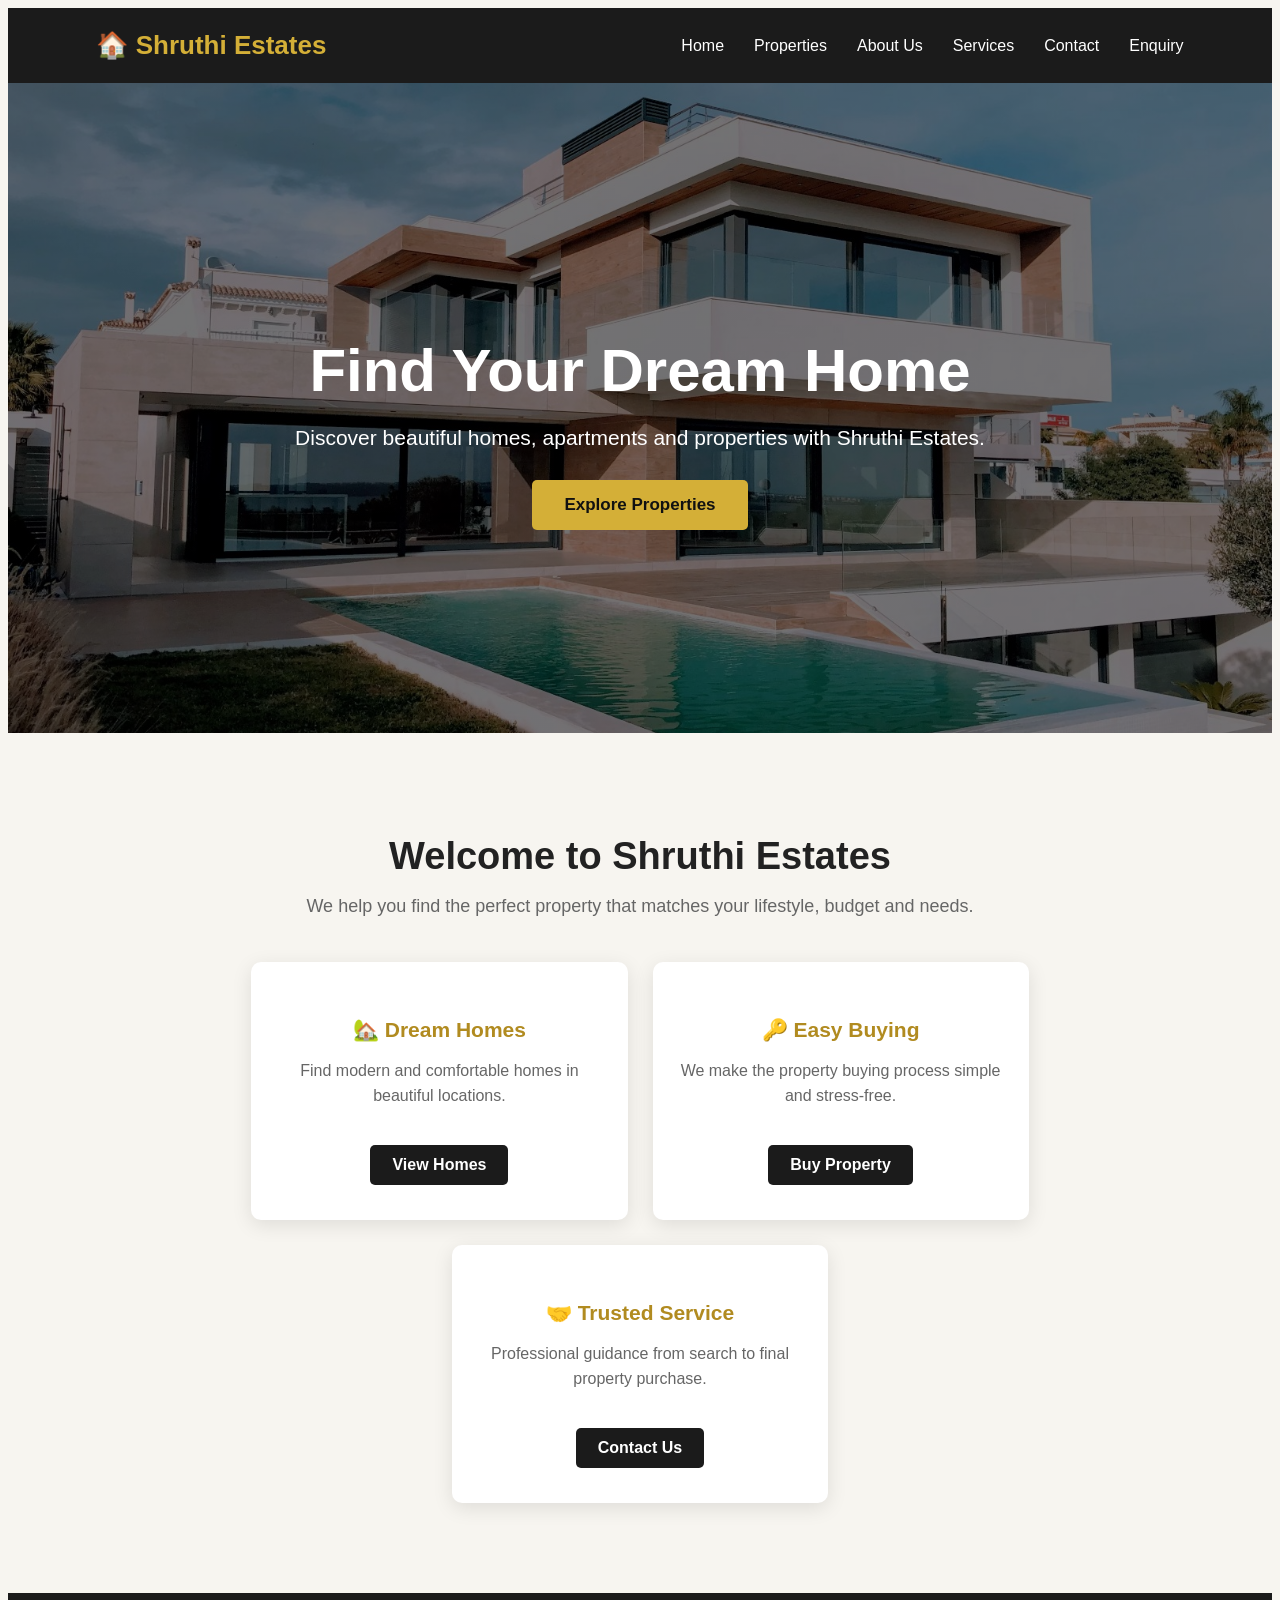
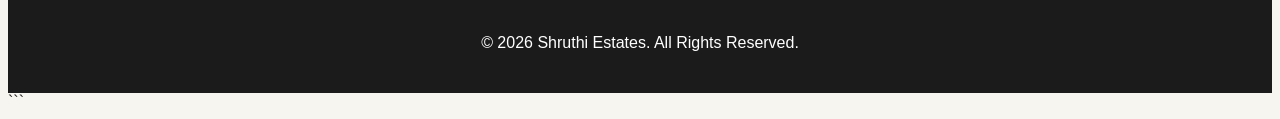
<file: realestate website/index.html>
<!DOCTYPE html>
<html lang="en">

<head>
    <meta charset="UTF-8">
    <meta name="viewport" content="width=device-width, initial-scale=1.0">

    <title>Shruthi Estates | Real Estate Agency</title>

    <link rel="stylesheet" href="style.css">
</head>

<body>

    <!-- Navigation -->
    <nav>

        <div class="logo">
            🏠 Shruthi Estates
        </div>

        <div class="nav-links">
            <a href="index.html">Home</a>
            <a href="properties.html">Properties</a>
            <a href="about.html">About Us</a>
            <a href="services.html">Services</a>
            <a href="contact.html">Contact</a>
            <a href="enquiry.html">Enquiry</a>
        </div>

    </nav>


    <!-- Hero Section -->

    <section class="hero">

        <div class="hero-content">

            <h1>Find Your Dream Home</h1>

            <p>
                Discover beautiful homes, apartments and properties
                with Shruthi Estates.
            </p>

            <!-- Active Button -->
            <a href="properties.html" class="explore-button">
                Explore Properties
            </a>

        </div>

    </section>


    <!-- Welcome Section -->

    <section class="welcome">

        <h2>Welcome to Shruthi Estates</h2>

        <p>
            We help you find the perfect property that matches
            your lifestyle, budget and needs.
        </p>


        <div class="features">


            <!-- Dream Homes -->

            <div class="feature-box">

                <h3>🏡 Dream Homes</h3>

                <p>
                    Find modern and comfortable homes
                    in beautiful locations.
                </p>

                <a href="properties.html" class="feature-button">
                    View Homes
                </a>

            </div>


            <!-- Easy Buying -->

            <div class="feature-box">

                <h3>🔑 Easy Buying</h3>

                <p>
                    We make the property buying process
                    simple and stress-free.
                </p>

                <a href="enquiry.html" class="feature-button">
                    Buy Property
                </a>

            </div>


            <!-- Trusted Service -->

            <div class="feature-box">

                <h3>🤝 Trusted Service</h3>

                <p>
                    Professional guidance from search
                    to final property purchase.
                </p>

                <a href="contact.html" class="feature-button">
                    Contact Us
                </a>

            </div>


        </div>

    </section>


    <!-- Footer -->

    <footer>

        <p>
            © 2026 Shruthi Estates. All Rights Reserved.
        </p>

    </footer>

</body>

</html>
```
</file>
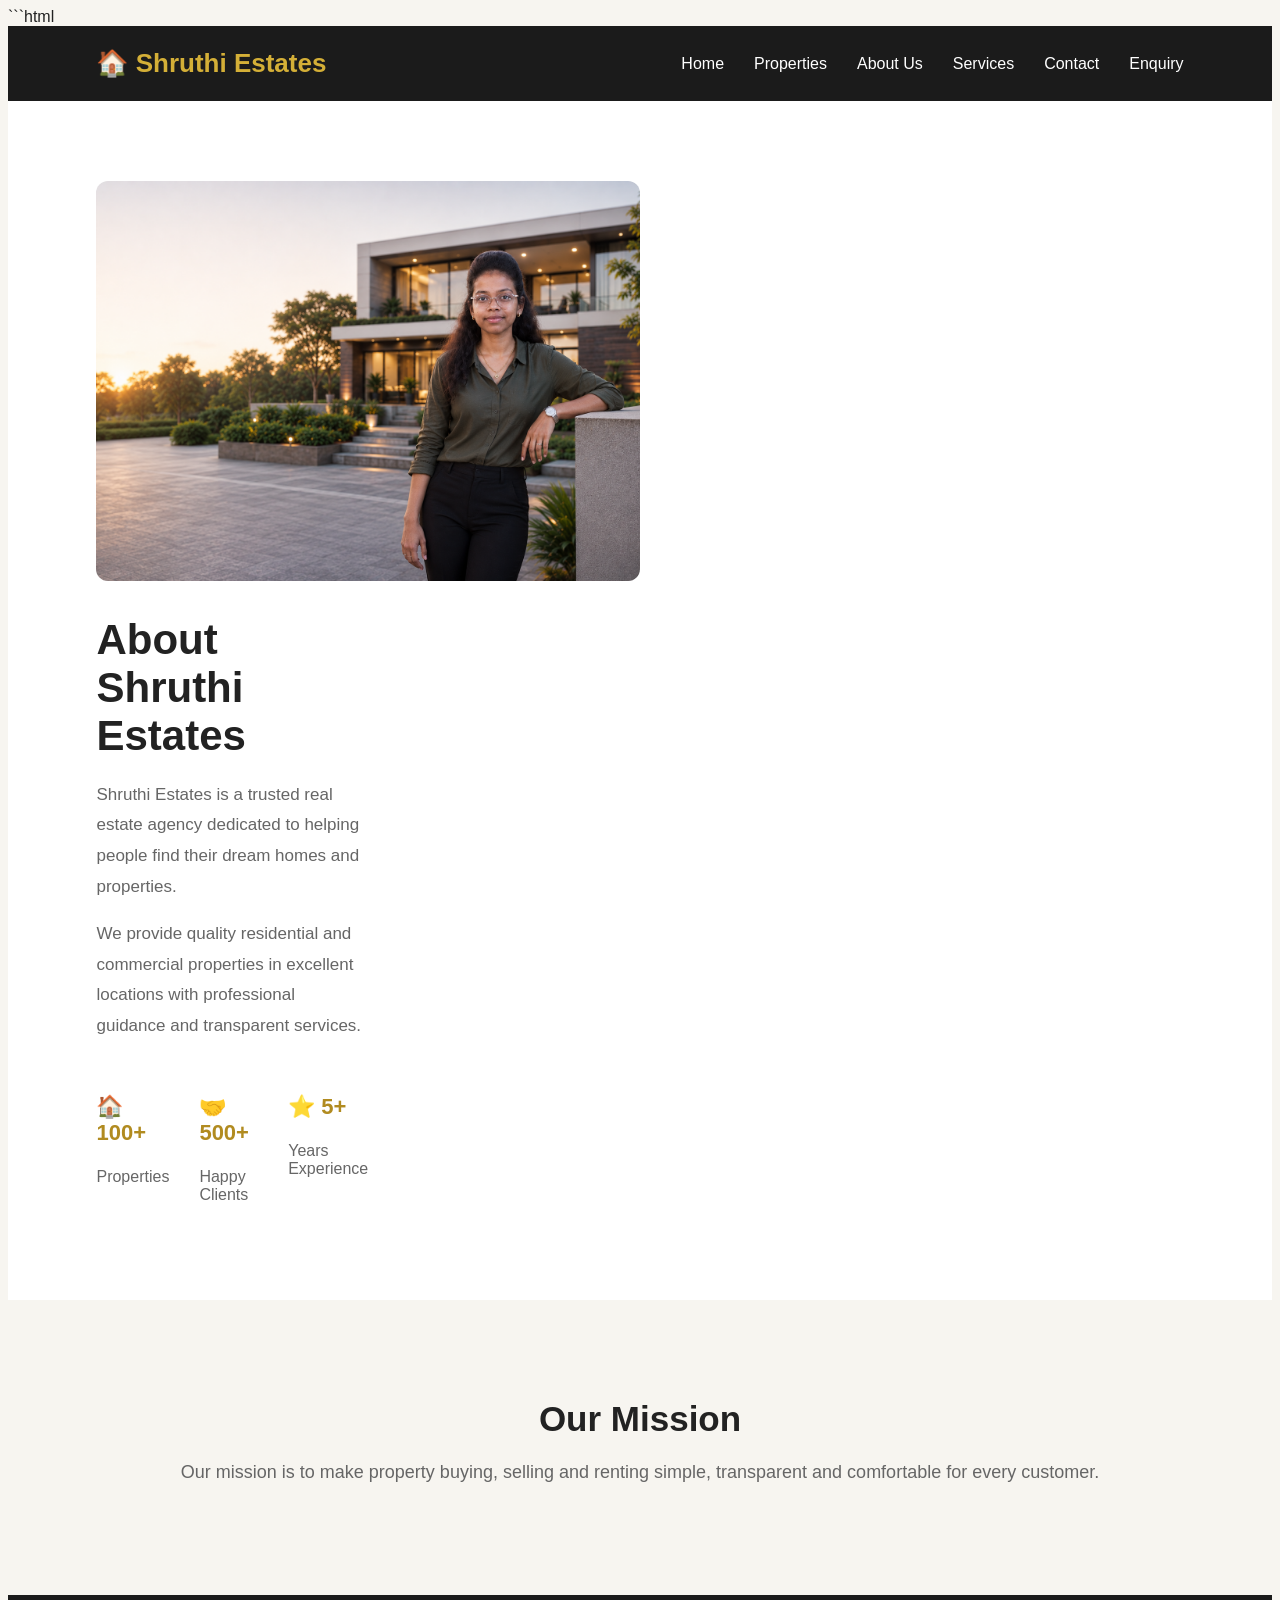
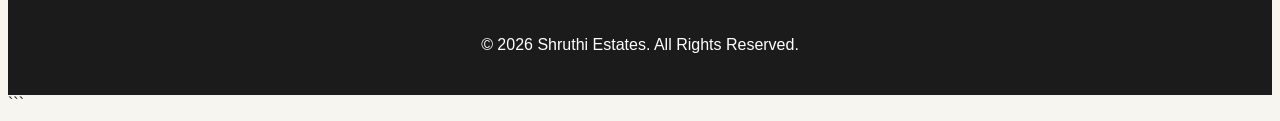
<file: realestate website/about.html>
```html
<!DOCTYPE html>
<html lang="en">

<head>
    <meta charset="UTF-8">
    <meta name="viewport" content="width=device-width, initial-scale=1.0">

    <title>About Us | Shruthi Estates</title>

    <link rel="stylesheet" href="style.css">
</head>

<body>

    <!-- Navigation -->
    <nav>

        <div class="logo">
            🏠 Shruthi Estates
        </div>

        <div class="nav-links">
            <a href="index.html">Home</a>
            <a href="properties.html">Properties</a>
            <a href="about.html">About Us</a>
            <a href="services.html">Services</a>
            <a href="contact.html">Contact</a>
            <a href="enquiry.html">Enquiry</a>
        </div>

    </nav>


    <!-- About Section -->

    <section class="about">

        <div class="about-image">
            <img src="house3.jpg"
        </div>

        <div class="about-content">

            <h1>About Shruthi Estates</h1>

            <p>
                Shruthi Estates is a trusted real estate agency dedicated
                to helping people find their dream homes and properties.
            </p>

            <p>
                We provide quality residential and commercial properties
                in excellent locations with professional guidance and
                transparent services.
            </p>

            <div class="about-points">

                <div>
                    <h3>🏠 100+</h3>
                    <p>Properties</p>
                </div>

                <div>
                    <h3>🤝 500+</h3>
                    <p>Happy Clients</p>
                </div>

                <div>
                    <h3>⭐ 5+</h3>
                    <p>Years Experience</p>
                </div>

            </div>

        </div>

    </section>


    <!-- Mission -->

    <section class="mission">

        <h2>Our Mission</h2>

        <p>
            Our mission is to make property buying, selling and renting
            simple, transparent and comfortable for every customer.
        </p>

    </section>


    <!-- Footer -->

    <footer>
        <p>© 2026 Shruthi Estates. All Rights Reserved.</p>
    </footer>

</body>

</html>
```
</file>
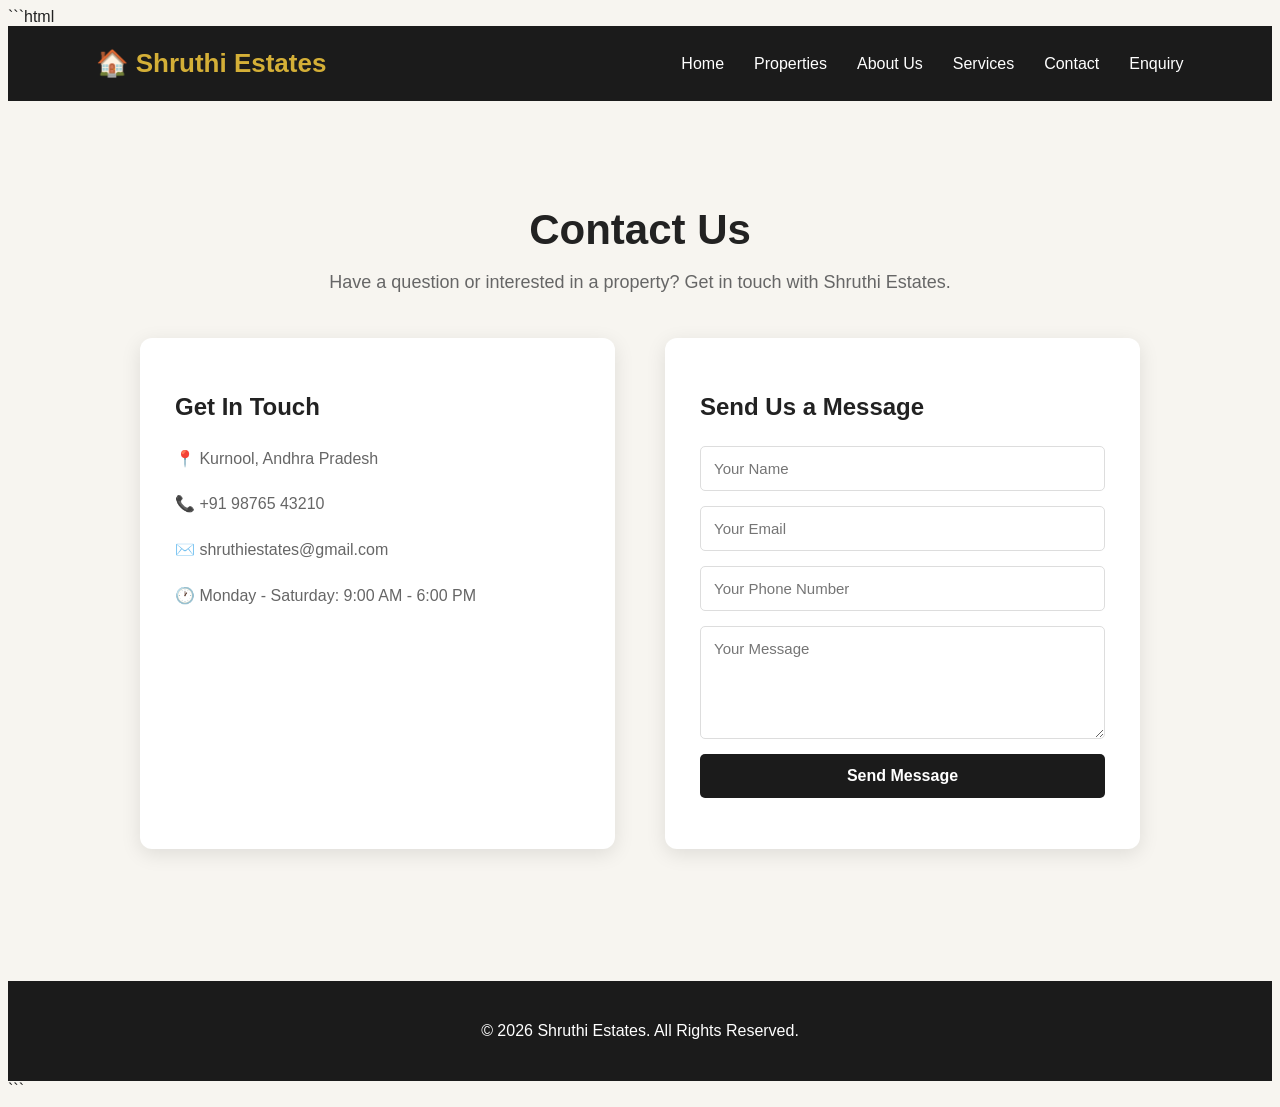
<file: realestate website/contact.html>
```html
<!DOCTYPE html>
<html lang="en">

<head>
    <meta charset="UTF-8">
    <meta name="viewport" content="width=device-width, initial-scale=1.0">

    <title>Contact | Shruthi Estates</title>

    <link rel="stylesheet" href="style.css">
</head>

<body>

    <!-- Navigation -->
    <nav>

        <div class="logo">
            🏠 Shruthi Estates
        </div>

        <div class="nav-links">
            <a href="index.html">Home</a>
            <a href="properties.html">Properties</a>
            <a href="about.html">About Us</a>
            <a href="services.html">Services</a>
            <a href="contact.html">Contact</a>
            <a href="enquiry.html">Enquiry</a>
        </div>

    </nav>


    <!-- Contact Section -->

    <section class="contact">

        <div class="contact-heading">
            <h1>Contact Us</h1>

            <p>
                Have a question or interested in a property?
                Get in touch with Shruthi Estates.
            </p>
        </div>


        <div class="contact-container">

            <!-- Contact Information -->

            <div class="contact-info">

                <h2>Get In Touch</h2>

                <p>📍 Kurnool, Andhra Pradesh</p>

                <p>📞 +91 98765 43210</p>

                <p>✉️ shruthiestates@gmail.com</p>

                <p>
                    🕐 Monday - Saturday: 9:00 AM - 6:00 PM
                </p>

            </div>


            <!-- Contact Form -->

            <div class="contact-form">

                <h2>Send Us a Message</h2>

                <form onsubmit="submitContact(event)">

                    <input
                        type="text"
                        id="name"
                        placeholder="Your Name"
                        required
                    >

                    <input
                        type="email"
                        id="email"
                        placeholder="Your Email"
                        required
                    >

                    <input
                        type="tel"
                        id="phone"
                        placeholder="Your Phone Number"
                        required
                    >

                    <textarea
                        id="message"
                        placeholder="Your Message"
                        rows="5"
                        required
                    ></textarea>

                    <button type="submit">
                        Send Message
                    </button>

                </form>

            </div>

        </div>

    </section>


    <!-- Footer -->

    <footer>
        <p>© 2026 Shruthi Estates. All Rights Reserved.</p>
    </footer>


    <script src="script.js"></script>

</body>

</html>
```
</file>
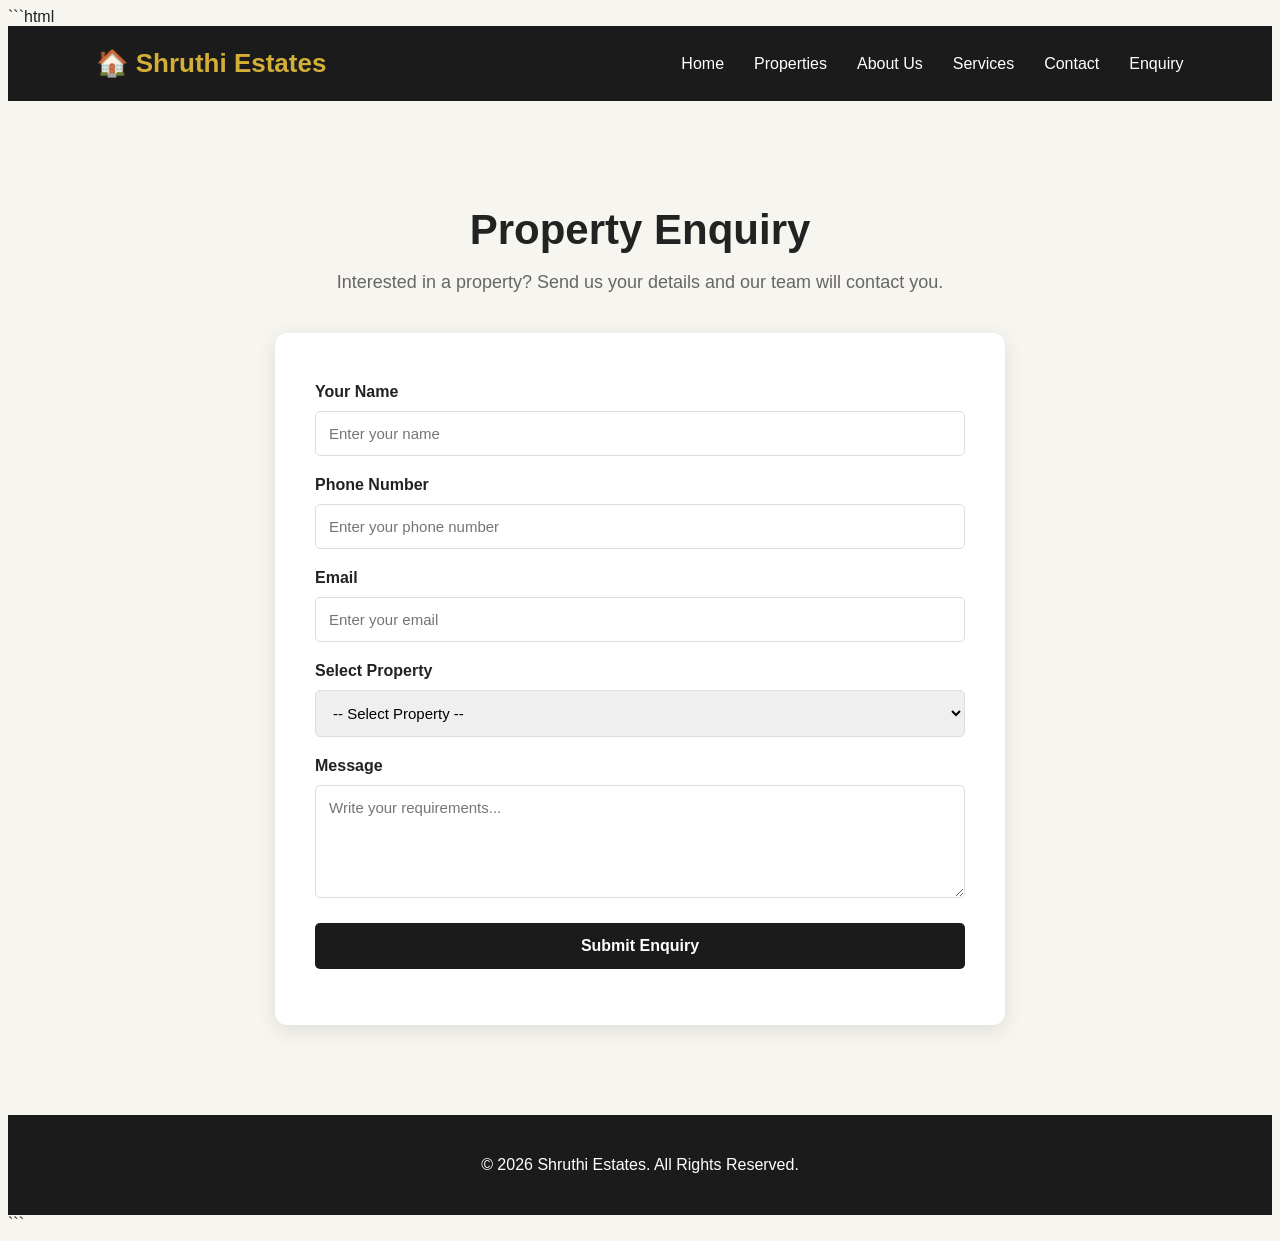
<file: realestate website/enquiry.html>
```html
<!DOCTYPE html>
<html lang="en">

<head>
    <meta charset="UTF-8">
    <meta name="viewport" content="width=device-width, initial-scale=1.0">

    <title>Property Enquiry | Shruthi Estates</title>

    <link rel="stylesheet" href="style.css">
</head>

<body>

    <!-- Navigation -->

    <nav>

        <div class="logo">
            🏠 Shruthi Estates
        </div>

        <div class="nav-links">
            <a href="index.html">Home</a>
            <a href="properties.html">Properties</a>
            <a href="about.html">About Us</a>
            <a href="services.html">Services</a>
            <a href="contact.html">Contact</a>
            <a href="enquiry.html">Enquiry</a>
        </div>

    </nav>


    <!-- Enquiry Section -->

    <section class="enquiry">

        <div class="enquiry-heading">

            <h1>Property Enquiry</h1>

            <p>
                Interested in a property?
                Send us your details and our team will contact you.
            </p>

        </div>


        <div class="enquiry-form">

            <form onsubmit="submitEnquiry(event)">

                <label>Your Name</label>

                <input
                    type="text"
                    id="enquiryName"
                    placeholder="Enter your name"
                    required
                >


                <label>Phone Number</label>

                <input
                    type="tel"
                    id="enquiryPhone"
                    placeholder="Enter your phone number"
                    required
                >


                <label>Email</label>

                <input
                    type="email"
                    id="enquiryEmail"
                    placeholder="Enter your email"
                    required
                >


                <label>Select Property</label>

                <select id="property" required>

                    <option value="">
                        -- Select Property --
                    </option>

                    <option value="Luxury Villa">
                        Luxury Villa - ₹85 Lakhs
                    </option>

                    <option value="Modern Apartment">
                        Modern Apartment - ₹55 Lakhs
                    </option>

                    <option value="Premium Family House">
                        Premium Family House - ₹1.2 Crores
                    </option>

                </select>


                <label>Message</label>

                <textarea
                    id="enquiryMessage"
                    rows="5"
                    placeholder="Write your requirements..."
                ></textarea>


                <button type="submit">
                    Submit Enquiry
                </button>

            </form>

        </div>

    </section>


    <!-- Footer -->

    <footer>

        <p>
            © 2026 Shruthi Estates. All Rights Reserved.
        </p>

    </footer>


    <script src="script.js"></script>

</body>

</html>
```
</file>
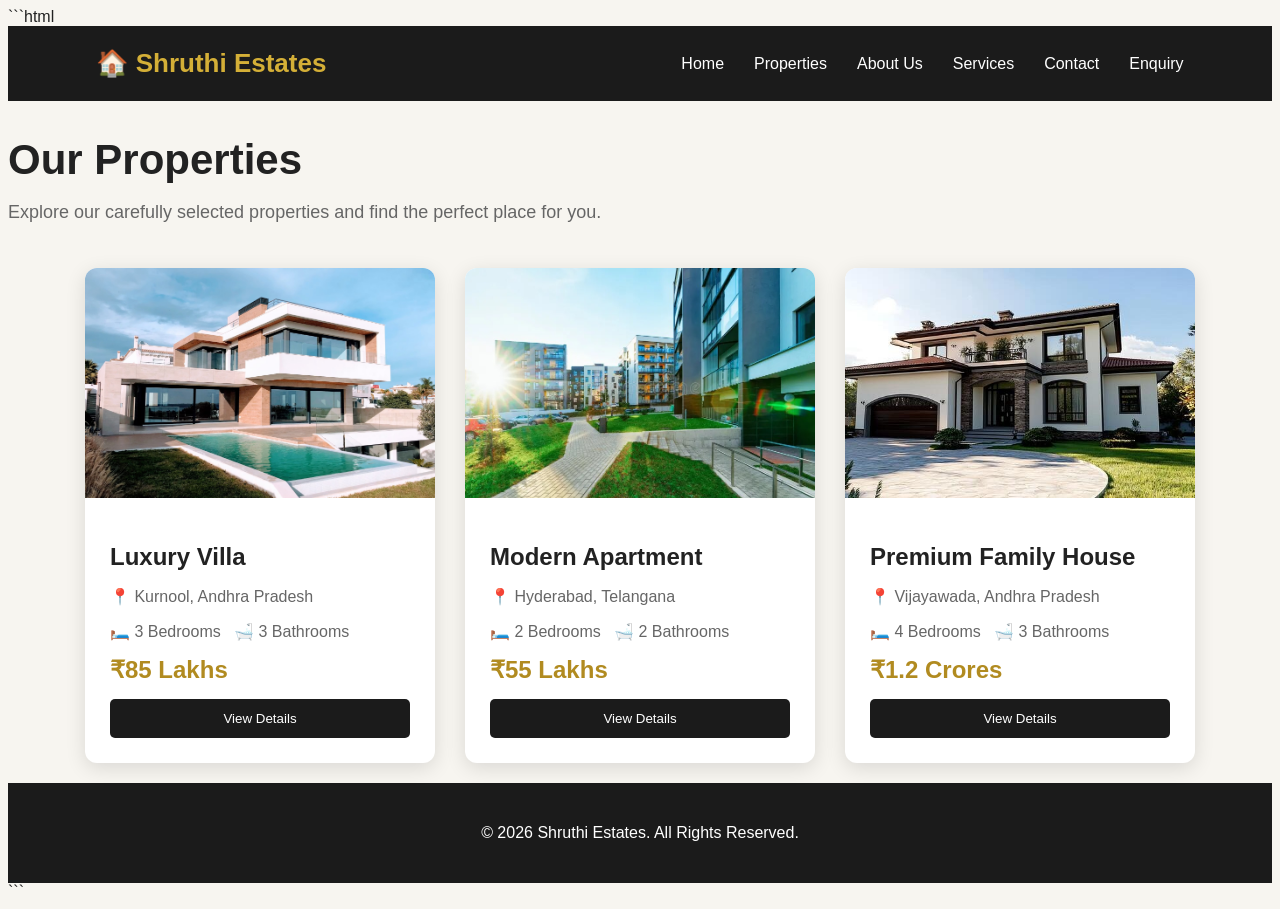
<file: realestate website/properties.html>
```html
<!DOCTYPE html>
<html lang="en">

<head>
    <meta charset="UTF-8">
    <meta name="viewport" content="width=device-width, initial-scale=1.0">

    <title>Properties | Shruthi Estates</title>

    <link rel="stylesheet" href="style.css">
</head>

<body>

    <!-- Navigation -->
    <nav>

        <div class="logo">
            🏠 Shruthi Estates
        </div>

        <div class="nav-links">
            <a href="index.html">Home</a>
            <a href="properties.html">Properties</a>
            <a href="about.html">About Us</a>
            <a href="services.html">Services</a>
            <a href="contact.html">Contact</a>
            <a href="enquiry.html">Enquiry</a>
        </div>

    </nav>


    <!-- Properties Section -->

    <section class="properties">

        <h1>Our Properties</h1>

        <p class="property-intro">
            Explore our carefully selected properties and find
            the perfect place for you.
        </p>


        <div class="property-container">


            <!-- Property 1 -->

            <div class="property-card">

                <img src="images/house.jpg" alt="Luxury Villa">

                <div class="property-info">

                    <h2>Luxury Villa</h2>

                    <p>📍 Kurnool, Andhra Pradesh</p>

                    <p>🛏️ 3 Bedrooms &nbsp; 🛁 3 Bathrooms</p>

                    <h3>₹85 Lakhs</h3>

                    <button onclick="viewProperty('Luxury Villa')">
                        View Details
                    </button>

                </div>

            </div>


            <!-- Property 2 -->

            <div class="property-card">

                <img src="images/house1.jpg" alt="Modern Apartment">

                <div class="property-info">

                    <h2>Modern Apartment</h2>

                    <p>📍 Hyderabad, Telangana</p>

                    <p>🛏️ 2 Bedrooms &nbsp; 🛁 2 Bathrooms</p>

                    <h3>₹55 Lakhs</h3>

                    <button onclick="viewProperty('Modern Apartment')">
                        View Details
                    </button>

                </div>

            </div>


            <!-- Property 3 -->

            <div class="property-card">

                <img src="images/house2.jpg" alt="Premium House">

                <div class="property-info">

                    <h2>Premium Family House</h2>

                    <p>📍 Vijayawada, Andhra Pradesh</p>

                    <p>🛏️ 4 Bedrooms &nbsp; 🛁 3 Bathrooms</p>

                    <h3>₹1.2 Crores</h3>

                    <button onclick="viewProperty('Premium Family House')">
                        View Details
                    </button>

                </div>

            </div>


        </div>

    </section>


    <!-- Footer -->

    <footer>
        <p>© 2026 Shruthi Estates. All Rights Reserved.</p>
    </footer>


    <script src="script.js"></script>

</body>

</html>
```
</file>
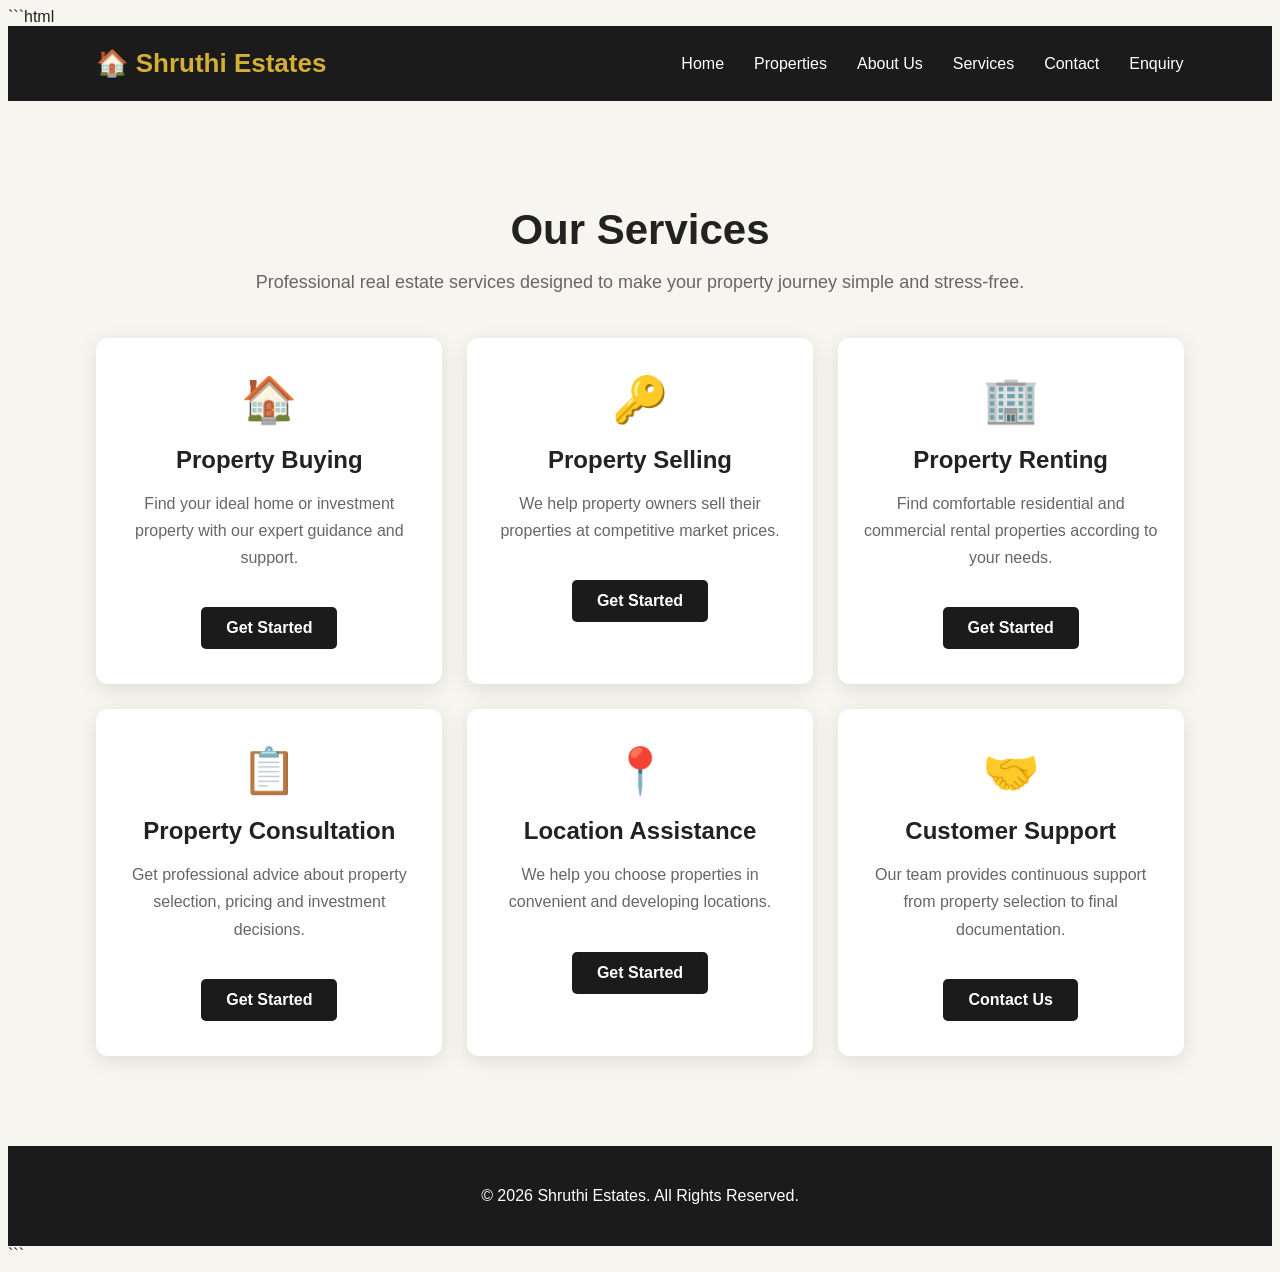
<file: realestate website/services.html>
```html
<!DOCTYPE html>
<html lang="en">

<head>
    <meta charset="UTF-8">
    <meta name="viewport" content="width=device-width, initial-scale=1.0">

    <title>Services | Shruthi Estates</title>

    <link rel="stylesheet" href="style.css">
</head>

<body>

    <!-- Navigation -->
    <nav>

        <div class="logo">
            🏠 Shruthi Estates
        </div>

        <div class="nav-links">
            <a href="index.html">Home</a>
            <a href="properties.html">Properties</a>
            <a href="about.html">About Us</a>
            <a href="services.html">Services</a>
            <a href="contact.html">Contact</a>
            <a href="enquiry.html">Enquiry</a>
        </div>

    </nav>


    <!-- Services -->

    <section class="services">

        <h1>Our Services</h1>

        <p class="service-intro">
            Professional real estate services designed to make
            your property journey simple and stress-free.
        </p>


        <div class="service-container">


            <!-- Property Buying -->

            <div class="service-card">

                <div class="service-icon">🏠</div>

                <h2>Property Buying</h2>

                <p>
                    Find your ideal home or investment property
                    with our expert guidance and support.
                </p>

                <a href="enquiry.html" class="service-button">
                    Get Started
                </a>

            </div>


            <!-- Property Selling -->

            <div class="service-card">

                <div class="service-icon">🔑</div>

                <h2>Property Selling</h2>

                <p>
                    We help property owners sell their properties
                    at competitive market prices.
                </p>

                <a href="enquiry.html" class="service-button">
                    Get Started
                </a>

            </div>


            <!-- Property Renting -->

            <div class="service-card">

                <div class="service-icon">🏢</div>

                <h2>Property Renting</h2>

                <p>
                    Find comfortable residential and commercial
                    rental properties according to your needs.
                </p>

                <a href="enquiry.html" class="service-button">
                    Get Started
                </a>

            </div>


            <!-- Property Consultation -->

            <div class="service-card">

                <div class="service-icon">📋</div>

                <h2>Property Consultation</h2>

                <p>
                    Get professional advice about property selection,
                    pricing and investment decisions.
                </p>

                <a href="enquiry.html" class="service-button">
                    Get Started
                </a>

            </div>


            <!-- Location Assistance -->

            <div class="service-card">

                <div class="service-icon">📍</div>

                <h2>Location Assistance</h2>

                <p>
                    We help you choose properties in convenient
                    and developing locations.
                </p>

                <a href="enquiry.html" class="service-button">
                    Get Started
                </a>

            </div>


            <!-- Customer Support -->

            <div class="service-card">

                <div class="service-icon">🤝</div>

                <h2>Customer Support</h2>

                <p>
                    Our team provides continuous support from
                    property selection to final documentation.
                </p>

                <a href="contact.html" class="service-button">
                    Contact Us
                </a>

            </div>


        </div>

    </section>


    <!-- Footer -->

    <footer>
        <p>© 2026 Shruthi Estates. All Rights Reserved.</p>
    </footer>

</body>

</html>
```
</file>
<file: realestate website/style.css>
```css
/* =========================
   GENERAL
========================= */

* {
    margin: 0;
    padding: 0;
    box-sizing: border-box;
}

body {
    font-family: Arial, sans-serif;
    background: #f7f5f0;
    color: #222;
}

/* =========================
   NAVIGATION
========================= */

nav {
    height: 75px;
    background: #1b1b1b;
    display: flex;
    justify-content: space-between;
    align-items: center;
    padding: 0 7%;
    position: sticky;
    top: 0;
    z-index: 1000;
}

.logo {
    color: #d4af37;
    font-size: 26px;
    font-weight: bold;
}

.nav-links {
    display: flex;
    gap: 30px;
}

.nav-links a {
    color: white;
    text-decoration: none;
    font-size: 16px;
    transition: 0.3s;
}

.nav-links a:hover {
    color: #d4af37;
}

/* =========================
   HERO SECTION
========================= */

.hero {
    height: 650px;

    background-image:
        linear-gradient(
            rgba(0, 0, 0, 0.55),
            rgba(0, 0, 0, 0.55)
        ),
        url("images/house.jpg");

    background-size: cover;
    background-position: center;

    display: flex;
    align-items: center;
    justify-content: center;

    text-align: center;
}

.hero-content {
    color: white;
    max-width: 750px;
    padding: 20px;
}

.hero-content h1 {
    font-size: 60px;
    margin-bottom: 20px;
}

.hero-content p {
    font-size: 21px;
    margin-bottom: 30px;
}

/* =========================
   BUTTON
========================= */

.hero-content button {
    background: #d4af37;
    color: #111;
    border: none;
    padding: 15px 32px;
    font-size: 17px;
    font-weight: bold;
    border-radius: 5px;
    cursor: pointer;
    transition: 0.3s;
}

.hero-content button:hover {
    background: white;
    transform: translateY(-3px);
}

/* =========================
   WELCOME SECTION
========================= */

.welcome {
    text-align: center;
    padding: 70px 7%;
}

.welcome h2 {
    font-size: 38px;
    margin-bottom: 15px;
}

.welcome > p {
    color: #666;
    font-size: 18px;
    margin-bottom: 45px;
}

/* =========================
   FEATURE BOXES
========================= */

.features {
    display: flex;
    justify-content: center;
    gap: 25px;
    flex-wrap: wrap;
}

.feature-box {
    background: white;
    width: 30%;
    min-width: 250px;
    padding: 35px 25px;
    border-radius: 10px;

    box-shadow: 0 5px 20px rgba(0,0,0,0.1);

    transition: 0.3s;
}

.feature-box:hover {
    transform: translateY(-8px);
}

.feature-box h3 {
    color: #b18b20;
    margin-bottom: 15px;
    font-size: 21px;
}

.feature-box p {
    color: #666;
    line-height: 1.6;
}

/* =========================
   FOOTER
========================= */

footer {
    background: #1b1b1b;
    color: white;
    text-align: center;
    padding: 25px;
    margin-top: 20px;
}

/* =========================
   MOBILE
========================= */

@media (max-width: 768px) {

    nav {
        flex-direction: column;
        height: auto;
        padding: 20px;
        gap: 15px;
    }

    .nav-links {
        gap: 15px;
        flex-wrap: wrap;
        justify-content: center;
    }

    .hero {
        height: 550px;
    }

    .hero-content h1 {
        font-size: 40px;
    }

    .hero-content p {
        font-size: 17px;
    }

    .feature-box {
        width: 100%;
    }
}
```/* =========================
   PROPERTIES PAGE
========================= */

.properties {
    padding: 70px 7%;
    text-align: center;
}

.properties h1 {
    font-size: 42px;
    margin-bottom: 10px;
}

.property-intro {
    color: #666;
    font-size: 18px;
    margin-bottom: 45px;
}

.property-container {
    display: flex;
    justify-content: center;
    gap: 30px;
    flex-wrap: wrap;
}

.property-card {
    width: 350px;
    background: white;
    border-radius: 12px;
    overflow: hidden;
    box-shadow: 0 5px 20px rgba(0,0,0,0.12);
    transition: 0.3s;
}

.property-card:hover {
    transform: translateY(-8px);
}

.property-card img {
    width: 100%;
    height: 230px;
    object-fit: cover;
}

.property-info {
    padding: 25px;
    text-align: left;
}

.property-info h2 {
    margin-bottom: 12px;
}

.property-info p {
    color: #666;
    margin-bottom: 10px;
}

.property-info h3 {
    color: #b18b20;
    font-size: 24px;
    margin: 15px 0;
}

.property-info button {
    width: 100%;
    padding: 12px;
    border: none;
    background: #1b1b1b;
    color: white;
    border-radius: 5px;
    cursor: pointer;
}

.property-info button:hover {
    background: #d4af37;
    color: #111;
}/* =========================
   ABOUT PAGE
========================= */

.about {
    display: flex;
    align-items: center;
    gap: 60px;
    padding: 80px 7%;
    background: white;
}

.about-image {
    width: 50%;
}

.about-image img {
    width: 100%;
    height: 400px;
    object-fit: cover;
    border-radius: 12px;
}

.about-content {
    width: 50%;
}

.about-content h1 {
    font-size: 42px;
    margin-bottom: 20px;
}

.about-content > p {
    color: #666;
    font-size: 17px;
    line-height: 1.8;
    margin-bottom: 15px;
}

.about-points {
    display: flex;
    gap: 30px;
    margin-top: 30px;
}

.about-points h3 {
    color: #b18b20;
    font-size: 22px;
}

.about-points p {
    color: #666;
    margin-top: 5px;
}

.mission {
    text-align: center;
    padding: 70px 10%;
    background: #f7f5f0;
}

.mission h2 {
    font-size: 35px;
    margin-bottom: 15px;
}

.mission p {
    color: #666;
    font-size: 18px;
    line-height: 1.7;
}

/* Mobile */

@media (max-width: 768px) {

    .about {
        flex-direction: column;
    }

    .about-image,
    .about-content {
        width: 100%;
    }

    .about-image img {
        height: 300px;
    }

    .about-content h1 {
        font-size: 35px;
    }

    .about-points {
        flex-wrap: wrap;
    }
}/* =========================
   SERVICES PAGE
========================= */

.services {
    padding: 70px 7%;
    text-align: center;
    background: #f7f5f0;
}

.services h1 {
    font-size: 42px;
    margin-bottom: 12px;
}

.service-intro {
    color: #666;
    font-size: 18px;
    margin-bottom: 45px;
}

.service-container {
    display: grid;
    grid-template-columns: repeat(3, 1fr);
    gap: 25px;
}

.service-card {
    background: white;
    padding: 35px 25px;
    border-radius: 12px;
    box-shadow: 0 5px 20px rgba(0,0,0,0.1);
    transition: 0.3s;
}

.service-card:hover {
    transform: translateY(-8px);
}

.service-icon {
    font-size: 45px;
    margin-bottom: 15px;
}

.service-card h2 {
    margin-bottom: 15px;
}

.service-card p {
    color: #666;
    line-height: 1.7;
}

@media (max-width: 900px) {

    .service-container {
        grid-template-columns: repeat(2, 1fr);
    }

}

@media (max-width: 600px) {

    .service-container {
        grid-template-columns: 1fr;
    }

}/* =========================
   CONTACT PAGE
========================= */

.contact {
    padding: 70px 7%;
    background: #f7f5f0;
    min-height: 80vh;
}

.contact-heading {
    text-align: center;
    margin-bottom: 45px;
}

.contact-heading h1 {
    font-size: 42px;
    margin-bottom: 12px;
}

.contact-heading p {
    color: #666;
    font-size: 18px;
}

.contact-container {
    display: flex;
    justify-content: center;
    gap: 50px;
    max-width: 1000px;
    margin: auto;
}

.contact-info,
.contact-form {
    background: white;
    padding: 35px;
    border-radius: 12px;
    box-shadow: 0 5px 20px rgba(0,0,0,0.1);
    width: 50%;
}

.contact-info h2,
.contact-form h2 {
    margin-bottom: 25px;
}

.contact-info p {
    color: #666;
    margin: 20px 0;
    line-height: 1.6;
}

.contact-form form {
    display: flex;
    flex-direction: column;
    gap: 15px;
}

.contact-form input,
.contact-form textarea {
    width: 100%;
    padding: 13px;
    border: 1px solid #ddd;
    border-radius: 5px;
    font-size: 15px;
    font-family: Arial, sans-serif;
}

.contact-form textarea {
    resize: vertical;
}

.contact-form button {
    padding: 13px;
    border: none;
    background: #1b1b1b;
    color: white;
    font-size: 16px;
    font-weight: bold;
    border-radius: 5px;
    cursor: pointer;
}

.contact-form button:hover {
    background: #d4af37;
    color: #111;
}

@media (max-width: 768px) {

    .contact-container {
        flex-direction: column;
    }

    .contact-info,
    .contact-form {
        width: 100%;
    }

}/* =========================
   ENQUIRY PAGE
========================= */

.enquiry {
    padding: 70px 7%;
    background: #f7f5f0;
    min-height: 80vh;
}

.enquiry-heading {
    text-align: center;
    margin-bottom: 40px;
}

.enquiry-heading h1 {
    font-size: 42px;
    margin-bottom: 12px;
}

.enquiry-heading p {
    color: #666;
    font-size: 18px;
}

.enquiry-form {
    max-width: 650px;
    margin: auto;
    background: white;
    padding: 40px;
    border-radius: 12px;
    box-shadow: 0 5px 20px rgba(0,0,0,0.1);
}

.enquiry-form form {
    display: flex;
    flex-direction: column;
    gap: 10px;
}

.enquiry-form label {
    font-weight: bold;
    margin-top: 10px;
}

.enquiry-form input,
.enquiry-form select,
.enquiry-form textarea {
    width: 100%;
    padding: 13px;
    border: 1px solid #ddd;
    border-radius: 5px;
    font-size: 15px;
    font-family: Arial, sans-serif;
}

.enquiry-form textarea {
    resize: vertical;
}

.enquiry-form button {
    margin-top: 15px;
    padding: 14px;
    border: none;
    background: #1b1b1b;
    color: white;
    font-size: 16px;
    font-weight: bold;
    border-radius: 5px;
    cursor: pointer;
}

.enquiry-form button:hover {
    background: #d4af37;
    color: #111;
}
.explore-button {
    display: inline-block;
    background: #d4af37;
    color: #111;
    text-decoration: none;
    padding: 15px 32px;
    font-size: 17px;
    font-weight: bold;
    border-radius: 5px;
    cursor: pointer;
    transition: 0.3s;
}

.explore-button:hover {
    background: white;
    transform: translateY(-3px);
}/* =========================
   SERVICE BUTTONS
========================= */

.service-button {
    display: inline-block;
    margin-top: 20px;
    padding: 12px 25px;
    background: #1b1b1b;
    color: white;
    text-decoration: none;
    border-radius: 5px;
    font-weight: bold;
    transition: 0.3s;
}

.service-button:hover {
    background: #d4af37;
    color: #111;
    transform: translateY(-2px);
}/* =========================
   HOME FEATURE BUTTONS
========================= */

.feature-button {
    display: inline-block;
    margin-top: 20px;
    padding: 11px 22px;
    background: #1b1b1b;
    color: white;
    text-decoration: none;
    border-radius: 5px;
    font-weight: bold;
    transition: 0.3s;
}

.feature-button:hover {
    background: #d4af37;
    color: #111;
    transform: translateY(-2px);
}
</file>
